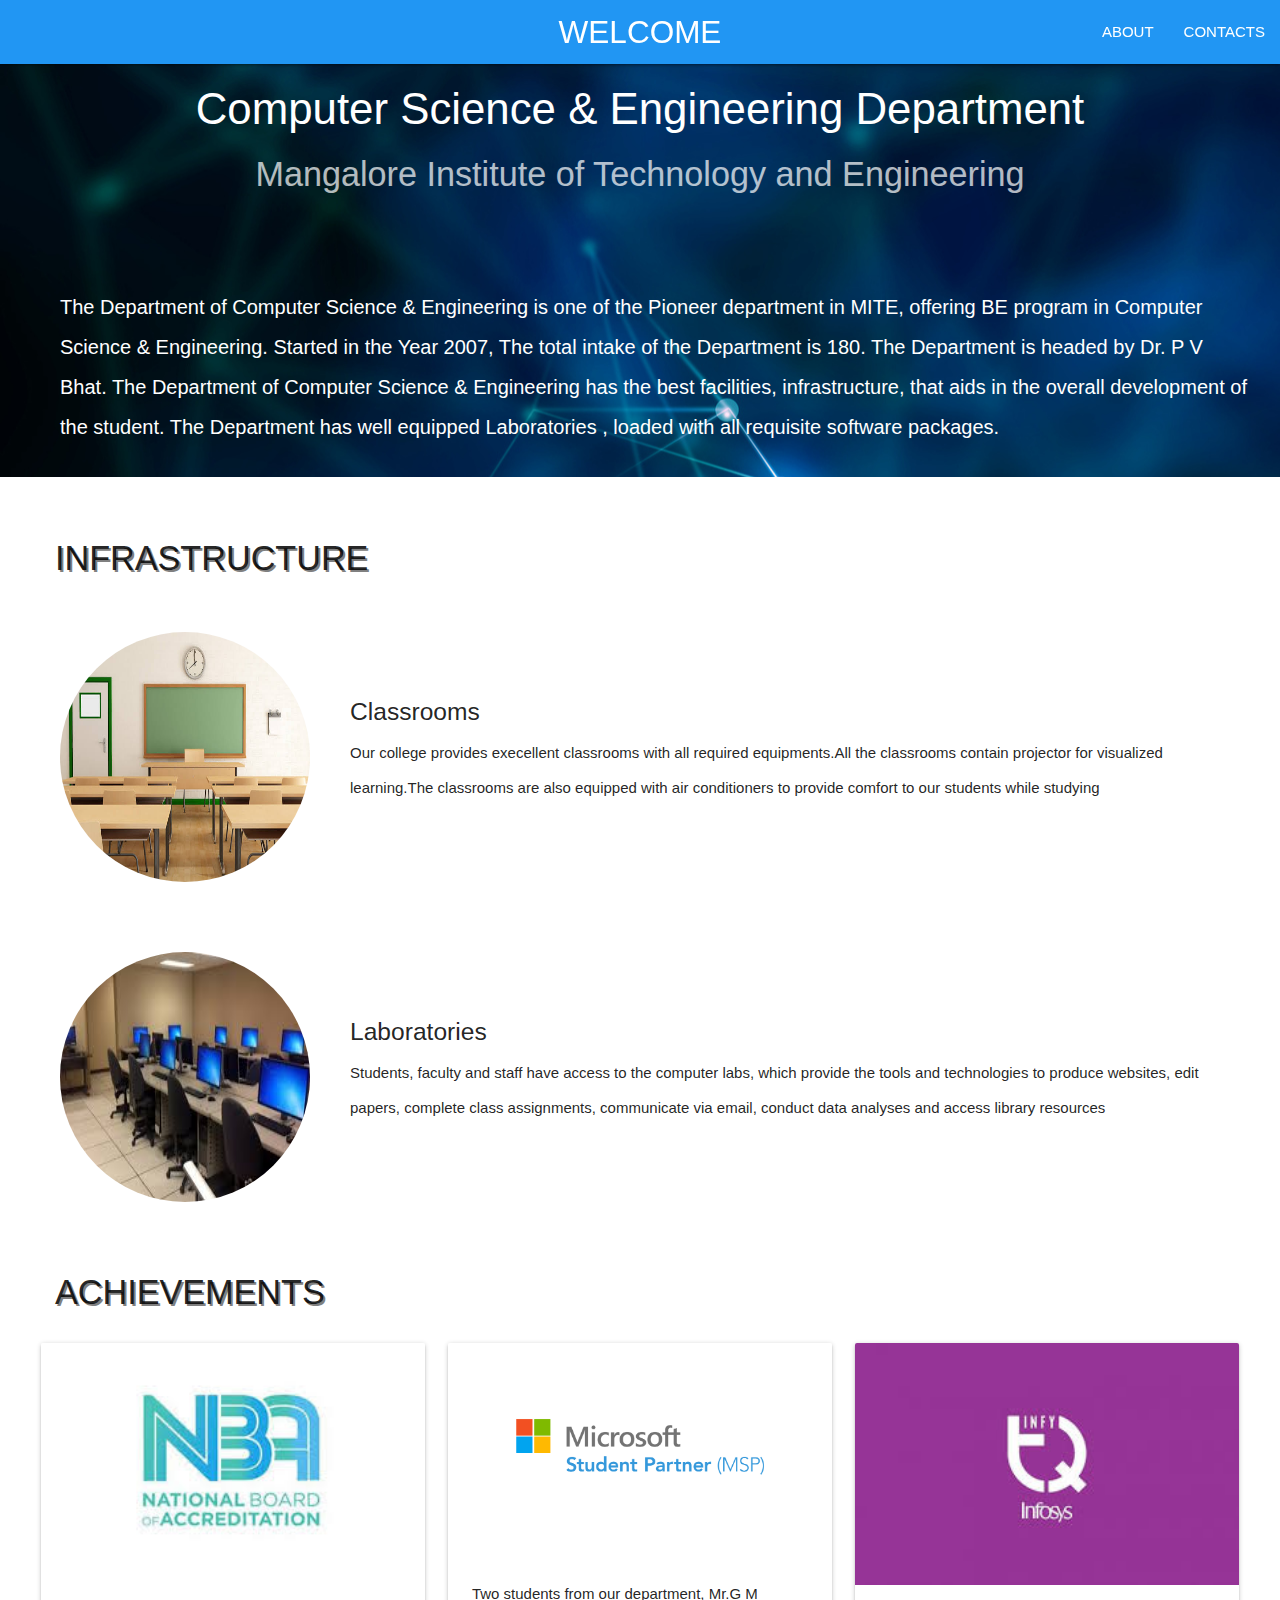
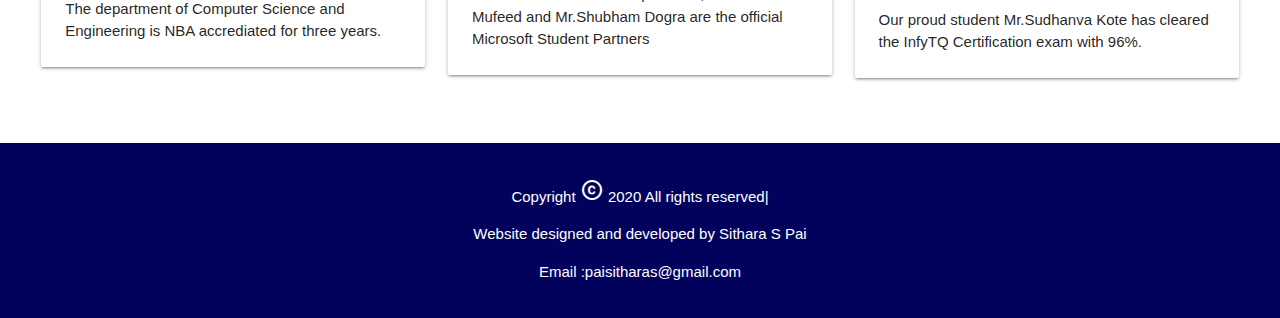
<file: main.html>
<!DOCTYPE html>
<html lang="en">
<head>
    <meta charset="UTF-8">
    <meta name="viewport" content="width=device-width, initial-scale=1.0">
    <meta http-equiv="X-UA-Compatible" content="ie=edge">
    <!-- Compiled and minified CSS -->
    <link rel="stylesheet" href="https://cdnjs.cloudflare.com/ajax/libs/materialize/1.0.0/css/materialize.min.css">
     <!--Import Google Icon Font-->
    <link href="https://fonts.googleapis.com/icon?family=Material+Icons" rel="stylesheet">
    <link rel="stylesheet" href="stylesheet.css"> 
    <link href="https://fonts.googleapis.com/icon?family=Material+Icons" rel="stylesheet">
    <title>Branch Website</title>
</head>
<body>
    <div>
        
        
        <header class="image"> 
          
            
    



              <div class="n-bar">
                    <nav class="blue">
                            <div class="nav-wrapper">
                              <a href="#" class="align center brand-logo hide-only-med">WELCOME</a>
                              <ul id="nav-mobile" class="right">
                                <li><a href="#" class="hoverable">ABOUT</a></li>
                                <li><a href="#" class="hoverable">CONTACTS</a></li>
                              </ul>
                            </div>
                    </nav>
             </div> 
          
            <div class="text" >
            <h3>Computer Science & Engineering Department</h3>
            <h4 class="opac">Mangalore Institute of Technology and Engineering</h4>
            </div>

            <div class="para">
              <p>The Department of Computer Science & Engineering is one of the Pioneer department in MITE, offering BE program in Computer Science & Engineering. Started in the Year 2007, The total intake of the Department is 180. The Department is headed by Dr. P V Bhat. The Department of Computer Science & Engineering has the best facilities, infrastructure, that aids in the overall development of the student. The Department has well equipped Laboratories , loaded with all requisite software packages.</p>
            </div>
            
            

        </header>
         <div class="main">   

              <div>
                 
                 <h4 class="shade">INFRASTRUCTURE</h4>
                  
                  <div class="classroom">
                     
                          <img class="design" src="images (3).jpeg" >
                    
                       
                       
                     
                      <div class="span">
                          <h5>Classrooms</h5>
                          <span> Our college provides execellent classrooms with all required equipments.All the classrooms contain projector for visualized learning.The classrooms are also equipped with air conditioners to provide comfort to our students while studying </span> 
                      </div>
                      
                  </div>

                  <div class="lab">
                     
                        <img class="design" src="images (4).jpeg" >
                     
                      
                     
                      
                      <div class="span">
                          <h5>Laboratories</h5>
                          <span>Students, faculty and staff have access to the computer labs, which provide the tools and technologies to produce websites, edit papers, complete class assignments, communicate via email, conduct data analyses and access library resources</span>
                      </div>
                  </div>
              </div> 
               
             <div>

                   <h4 class="shade">ACHIEVEMENTS</h4>
                   <div class="row">
                      <div class="col s12 m4 hoverable">
                        <div class="card">
                          <div class="card-image">
                            <img src="nba2.jpg">
                            <!-- <span class="card-title black-text">NBA accrediated</span> -->
                          </div>
                          <div class="card-content">
                            <p> The department of Computer Science and Engineering is NBA accrediated for three years.</p>
                          
                          </div>
                          
                        </div>
                      </div>
                    

                   
                        <div class="col s12 m4 hoverable">
                          <div class="card">
                            <div class="card-image">
                              <img src="MSP.png">
                              <!-- <span class="card-title">Card Title</span> -->
                            </div>
                            <div class="card-content">
                              <p>Two students from our department, Mr.G M Mufeed and Mr.Shubham Dogra are the official Microsoft Student Partners </p>
                            </div>
                            
                          </div>
                        </div>
                    
                        <div class="col s12 m4 hoverable">
                            <div class="card">
                              <div class="card-image">
                                <img src="download.jpg">
                                <!-- <span class="card-title black-text">NBA accrediated</span> -->
                              </div>
                              <div class="card-content">
                                <p>Our proud student Mr.Sudhanva Kote has cleared the InfyTQ Certification exam with 96%.</p>
                              
                              </div>
                              
                            </div>
                          </div>

                        </div>

                        <!-- <div class="row">
                            <div class="col s12 m4 hoverable">
                              <div class="card">
                                <div class="card-image">
                                  <img src="placement.png">
                                   <span class="card-title black-text">NBA accrediated</span> -->
                                <!-- </div>
                                <div class="card-content">
                                  <p>Many of our students got placed in top companies such as TCS,Servify,Thought Works,Infosys,IBM,ITC,SilverPeak etc</p>
                                
                                </div>
                                
                              </div>
                            </div>
                       </div>  -->





















                            

                 

             </div>  

             
         

         </div>
        <footer>
           <div class="end">
            
             <p>Copyright <i class="material-icons">copyright</i> 2020 All rights reserved|</p>
             <p>Website designed and developed by Sithara S Pai</p>
             <p>Email :paisitharas@gmail.com</p>
           

            

        </footer>
    </div>
</body>
</html>
</file>
<file: stylesheet.css>
.nav-img{
    width:175px;
    height: 125px;
    /* padding-left: 40px; */
    padding-bottom: 60px;
    float: left;


}
body {
    padding-top: 36px;
}

.n-bar {
    top: 0;
    z-index: 100;
    position: fixed;
    width: 100%;
}



.text {
    padding-top:20px;
    color:white;
    text-align:center;
   
}

.opac {
    color: white;
    opacity : 0.7;
    text-align: center;
}

.para {
    line-height:40px;
    padding: 60px 30px 10px 60px;
    color:white;
    font-size: 20px;
    font-style: bold;

}


.image {
    background-image: url("Ro54dB.jpg");
    width:100%;
    
}

.design {
    width:250px;
    height:250px;
    margin: 30px 40px 40px 30px;
    float: left;
    border-radius: 50%;
    /* border:black solid 1px; */
    
    
}

.span {
    padding-top: 80px;
    line-height: 35px;
    font-size:15px;
    

    
}

.classroom, .lab {
    display:inline-block;
}

a {
    color:black;

}

.shade {
    padding-left: 25px;
    text-shadow: 2px 2px gray;
    padding:10px 25px;
}

.main {
    /* background-color: rgb(129, 220, 236); */
    padding: 30px 30px;
}

.button{
    align-content: right;
}


.box{
    width:900px;
    height: 300px ;
    border:gray solid 1px; 
    margin: 30px 20px 30px 40px;
   
}

.img1{
    widows: 200px;
    height: 200px;
    
    float:right;
    clip-path: polygon(50% 0%, 100% 25%, 100% 75%, 50% 100%, 0% 75%, 0% 25%);

}



.img-box{
    padding:40px 30px 40px 30px;
    
}
.speech {
   
   font-style: italic;
   padding-left:30px
    
   
    
}



.end {
    padding:20px 20px;
    background-color:rgb(2, 2, 92) ;
    color:white;
    text-align: center;
}
</file>
